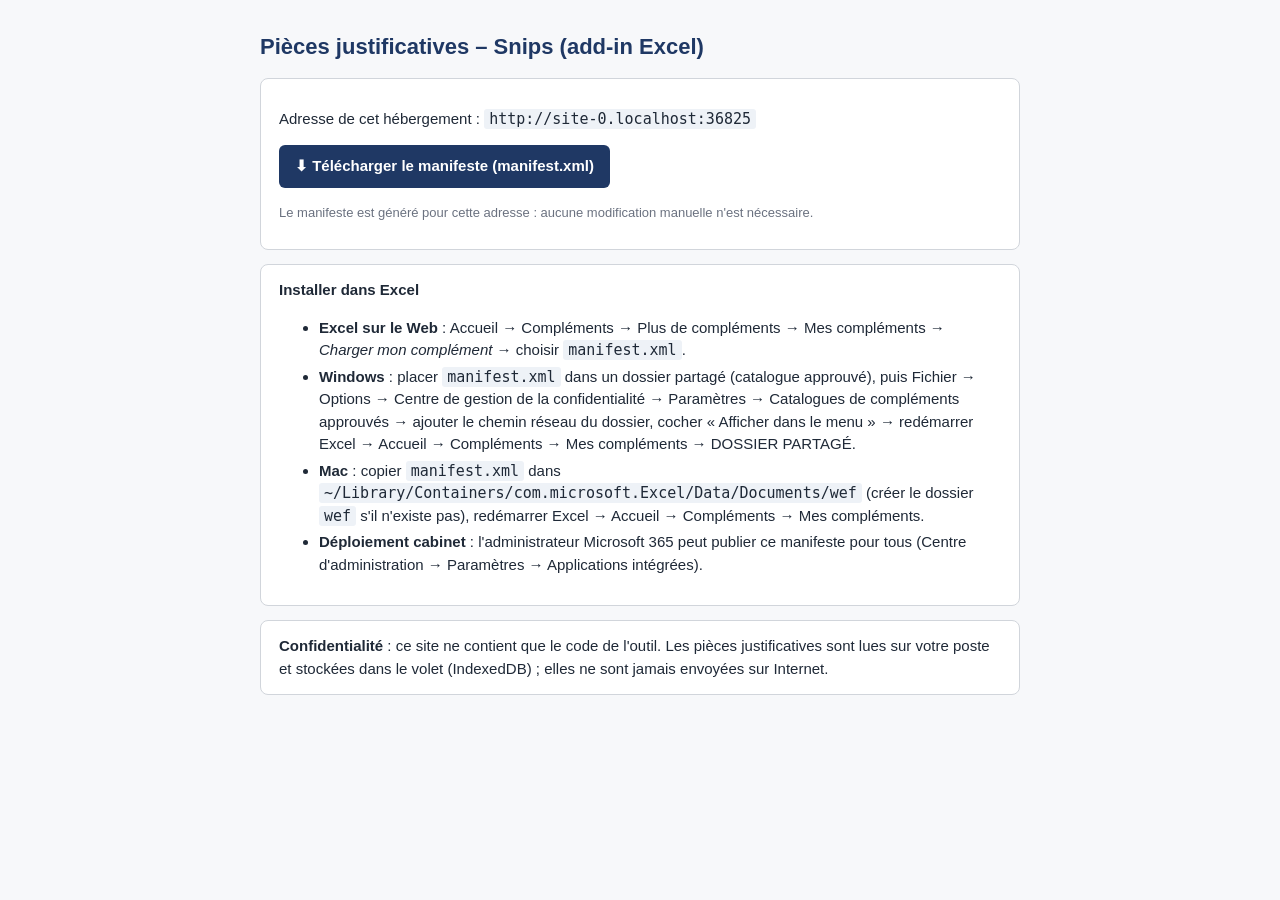
<file: index.html>
<!doctype html><html lang="fr"><head><meta charset="utf-8"><meta name="viewport" content="width=device-width,initial-scale=1">
<title>Pièces justificatives – Snips</title>
<style>body{font:15px/1.5 "Segoe UI",Arial,sans-serif;max-width:760px;margin:30px auto;padding:0 16px;color:#1f2937;background:#f7f8fa}
h1{color:#1f3864;font-size:22px}code{background:#eef2f7;padding:1px 5px;border-radius:3px}
.btn{display:inline-block;background:#1f3864;color:#fff;padding:10px 16px;border-radius:6px;text-decoration:none;font-weight:600}
.box{background:#fff;border:1px solid #d1d5db;border-radius:8px;padding:14px 18px;margin:14px 0}li{margin:4px 0}</style></head><body>
<h1>Pièces justificatives – Snips (add-in Excel)</h1>
<div class="box"><p>Adresse de cet hébergement : <code id="base"></code></p>
<p><a id="dl" class="btn" href="#">⬇ Télécharger le manifeste (manifest.xml)</a></p>
<p style="font-size:13px;color:#6b7280">Le manifeste est généré pour cette adresse : aucune modification manuelle n'est nécessaire.</p></div>
<div class="box"><b>Installer dans Excel</b><ul>
<li><b>Excel sur le Web</b> : Accueil → Compléments → Plus de compléments → Mes compléments → <i>Charger mon complément</i> → choisir <code>manifest.xml</code>.</li>
<li><b>Windows</b> : placer <code>manifest.xml</code> dans un dossier partagé (catalogue approuvé), puis Fichier → Options → Centre de gestion de la confidentialité → Paramètres → Catalogues de compléments approuvés → ajouter le chemin réseau du dossier, cocher « Afficher dans le menu » → redémarrer Excel → Accueil → Compléments → Mes compléments → DOSSIER PARTAGÉ.</li>
<li><b>Mac</b> : copier <code>manifest.xml</code> dans <code>~/Library/Containers/com.microsoft.Excel/Data/Documents/wef</code> (créer le dossier <code>wef</code> s'il n'existe pas), redémarrer Excel → Accueil → Compléments → Mes compléments.</li>
<li><b>Déploiement cabinet</b> : l'administrateur Microsoft 365 peut publier ce manifeste pour tous (Centre d'administration → Paramètres → Applications intégrées).</li></ul></div>
<div class="box"><b>Confidentialité</b> : ce site ne contient que le code de l'outil. Les pièces justificatives sont lues sur votre poste et stockées dans le volet (IndexedDB) ; elles ne sont jamais envoyées sur Internet.</div>
<script>
const TPL = "<?xml version=\"1.0\" encoding=\"UTF-8\"?>\n<!-- Manifeste de l'add-in \u00ab Pi\u00e8ces justificatives \u2013 Snips \u00bb (g\u00e9n\u00e9r\u00e9 par la page d'accueil de l'h\u00e9bergement). -->\n<OfficeApp xmlns=\"http://schemas.microsoft.com/office/appforoffice/1.1\"\n           xmlns:xsi=\"http://www.w3.org/2001/XMLSchema-instance\"\n           xmlns:bt=\"http://schemas.microsoft.com/office/officeappbasictypes/1.0\"\n           xmlns:ov=\"http://schemas.microsoft.com/office/taskpaneappversionoverrides\"\n           xsi:type=\"TaskPaneApp\">\n  <Id>93cd33ea-b792-46ff-a59f-3692ea06ea73</Id>\n  <Version>1.0.0.0</Version>\n  <ProviderName>Cabinet \u2013 usage interne</ProviderName>\n  <DefaultLocale>fr-FR</DefaultLocale>\n  <DisplayName DefaultValue=\"Pi\u00e8ces justificatives \u2013 Snips\"/>\n  <Description DefaultValue=\"Affiche la pi\u00e8ce justificative li\u00e9e \u00e0 la cellule s\u00e9lectionn\u00e9e et cr\u00e9e des snips (texte, somme, validation, exception) li\u00e9s aux zones des PDF.\"/>\n  <IconUrl DefaultValue=\"BASE_URL/assets/icon-32.png\"/>\n  <HighResolutionIconUrl DefaultValue=\"BASE_URL/assets/icon-64.png\"/>\n  <SupportUrl DefaultValue=\"BASE_URL/index.html\"/>\n  <AppDomains>\n    <AppDomain>ORIGIN</AppDomain>\n  </AppDomains>\n  <Hosts>\n    <Host Name=\"Workbook\"/>\n  </Hosts>\n  <Requirements>\n    <Sets DefaultMinVersion=\"1.1\">\n      <Set Name=\"ExcelApi\" MinVersion=\"1.7\"/>\n    </Sets>\n  </Requirements>\n  <DefaultSettings>\n    <SourceLocation DefaultValue=\"BASE_URL/taskpane.html\"/>\n  </DefaultSettings>\n  <Permissions>ReadWriteDocument</Permissions>\n  <VersionOverrides xmlns=\"http://schemas.microsoft.com/office/taskpaneappversionoverrides\" xsi:type=\"VersionOverridesV1_0\">\n    <Hosts>\n      <Host xsi:type=\"Workbook\">\n        <DesktopFormFactor>\n          <GetStarted>\n            <Title resid=\"GetStarted.Title\"/>\n            <Description resid=\"GetStarted.Description\"/>\n            <LearnMoreUrl resid=\"GetStarted.LearnMoreUrl\"/>\n          </GetStarted>\n          <ExtensionPoint xsi:type=\"PrimaryCommandSurface\">\n            <OfficeTab id=\"TabHome\">\n              <Group id=\"SnipAudit.Group\">\n                <Label resid=\"Group.Label\"/>\n                <Icon>\n                  <bt:Image size=\"16\" resid=\"Icon.16\"/>\n                  <bt:Image size=\"32\" resid=\"Icon.32\"/>\n                  <bt:Image size=\"80\" resid=\"Icon.80\"/>\n                </Icon>\n                <Control xsi:type=\"Button\" id=\"SnipAudit.Open\">\n                  <Label resid=\"Button.Label\"/>\n                  <Supertip>\n                    <Title resid=\"Button.Label\"/>\n                    <Description resid=\"Button.Tooltip\"/>\n                  </Supertip>\n                  <Icon>\n                    <bt:Image size=\"16\" resid=\"Icon.16\"/>\n                    <bt:Image size=\"32\" resid=\"Icon.32\"/>\n                    <bt:Image size=\"80\" resid=\"Icon.80\"/>\n                  </Icon>\n                  <Action xsi:type=\"ShowTaskpane\">\n                    <TaskpaneId>SnipAuditPane</TaskpaneId>\n                    <SourceLocation resid=\"Taskpane.Url\"/>\n                  </Action>\n                </Control>\n              </Group>\n            </OfficeTab>\n          </ExtensionPoint>\n        </DesktopFormFactor>\n      </Host>\n    </Hosts>\n    <Resources>\n      <bt:Images>\n        <bt:Image id=\"Icon.16\" DefaultValue=\"BASE_URL/assets/icon-16.png\"/>\n        <bt:Image id=\"Icon.32\" DefaultValue=\"BASE_URL/assets/icon-32.png\"/>\n        <bt:Image id=\"Icon.80\" DefaultValue=\"BASE_URL/assets/icon-80.png\"/>\n      </bt:Images>\n      <bt:Urls>\n        <bt:Url id=\"GetStarted.LearnMoreUrl\" DefaultValue=\"BASE_URL/index.html\"/>\n        <bt:Url id=\"Taskpane.Url\" DefaultValue=\"BASE_URL/taskpane.html\"/>\n      </bt:Urls>\n      <bt:ShortStrings>\n        <bt:String id=\"GetStarted.Title\" DefaultValue=\"Pi\u00e8ces justificatives \u2013 Snips\"/>\n        <bt:String id=\"Group.Label\" DefaultValue=\"Audit\"/>\n        <bt:String id=\"Button.Label\" DefaultValue=\"Pi\u00e8ces &amp; snips\"/>\n      </bt:ShortStrings>\n      <bt:LongStrings>\n        <bt:String id=\"GetStarted.Description\" DefaultValue=\"Cliquez sur \u00ab Pi\u00e8ces &amp; snips \u00bb (onglet Accueil) pour ouvrir la visionneuse.\"/>\n        <bt:String id=\"Button.Tooltip\" DefaultValue=\"Ouvre la visionneuse des pi\u00e8ces justificatives et les outils de snip.\"/>\n      </bt:LongStrings>\n    </Resources>\n  </VersionOverrides>\n</OfficeApp>\n";
const base = (location.origin + location.pathname).replace(/\/(index\.html)?$/, "");
document.getElementById("base").textContent = base;
document.getElementById("dl").onclick = e => { e.preventDefault();
  const blob = new Blob([TPL.split("BASE_URL").join(base).split("ORIGIN").join(location.origin)], { type: "application/xml" });
  const a = document.createElement("a"); a.href = URL.createObjectURL(blob); a.download = "manifest.xml"; a.click(); };
</script></body></html>
</file>
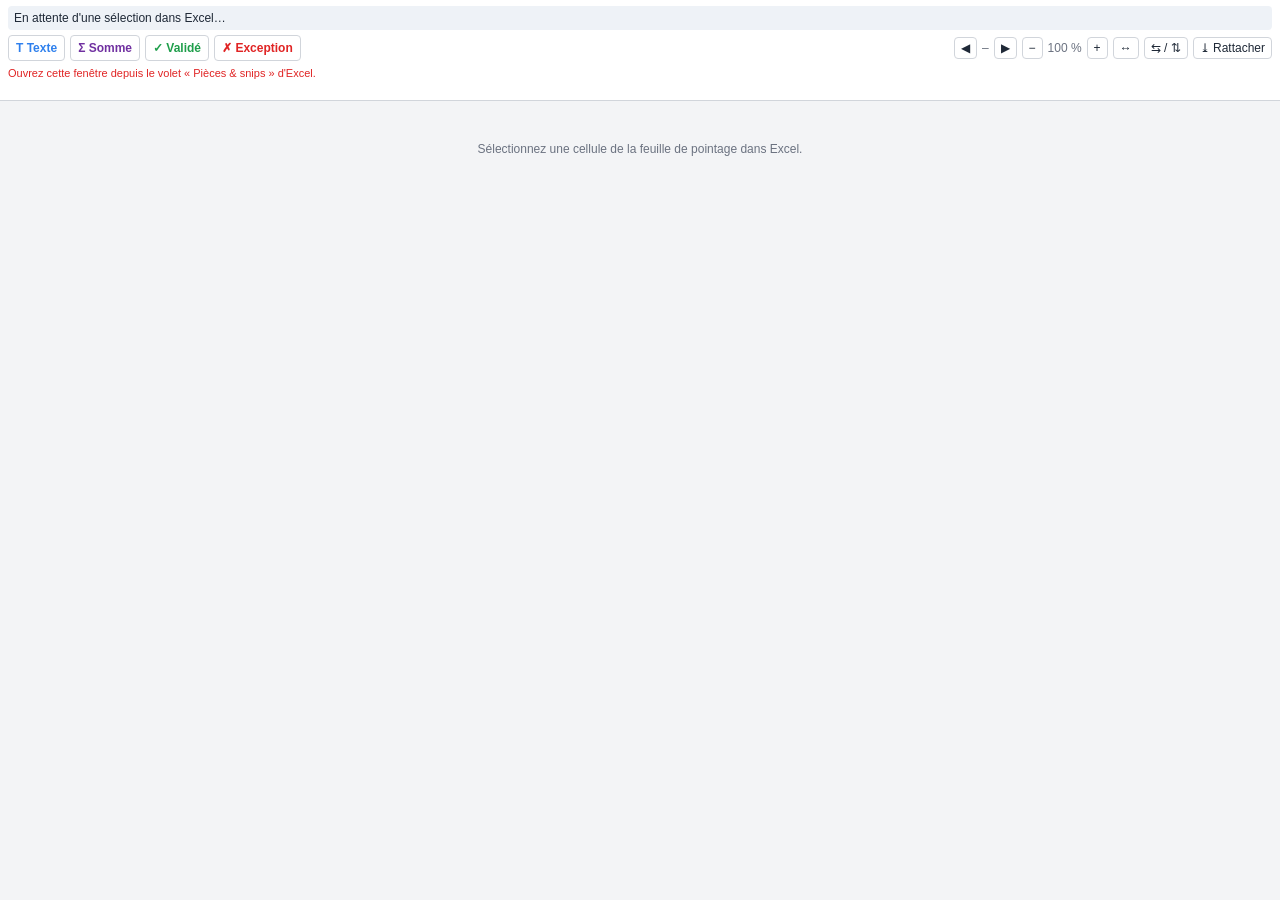
<file: reader.html>
<!doctype html>
<html lang="fr">
<head>
<meta charset="utf-8">
<meta http-equiv="X-UA-Compatible" content="IE=Edge">
<meta name="viewport" content="width=device-width, initial-scale=1">
<title>Liseuse – pointage de la plaquette</title>
<link rel="stylesheet" href="taskpane.css?v=10">
<script src="https://appsforoffice.microsoft.com/lib/1/hosted/office.js"></script>
</head>
<body class="detached">
<header id="top">
  <div class="row">
    <span id="cell" class="cellinfo grow">En attente d'une sélection dans Excel…</span>
  </div>
  <div class="row tools" role="toolbar" aria-label="Outils">
    <button class="tool" data-type="texte" title="Snip texte : recopie la valeur encadrée dans la cellule sélectionnée">T Texte</button>
    <button class="tool" data-type="somme" title="Snip somme : additionne les montants encadrés">Σ Somme</button>
    <button class="tool" data-type="valide" title="Snip validation">✓ Validé</button>
    <button class="tool" data-type="exception" title="Snip exception">✗ Exception</button>
    <span class="spacer"></span>
    <button id="prevPage" class="btn small" title="Page précédente (liseuse active)">◀</button>
    <span id="pageInfo" class="muted">–</span>
    <button id="nextPage" class="btn small" title="Page suivante (liseuse active)">▶</button>
    <button id="zoomOut" class="btn small" title="Zoom -">−</button>
    <span id="zoomInfo" class="muted">100 %</span>
    <button id="zoomIn" class="btn small" title="Zoom +">+</button>
    <button id="zoomFit" class="btn small" title="Ajuster à la largeur">↔</button>
    <button id="layout" class="btn small" title="Côte à côte / l'une au-dessus de l'autre">⇆ / ⇅</button>
    <button id="attach" class="btn small" title="Fermer cette fenêtre et revenir à la liseuse du volet">⤓ Rattacher</button>
  </div>
  <div id="msg" class="msg" role="status" aria-live="polite"></div>
</header>
<main id="reader"></main>
<script type="module" src="js/reader.js?v=10"></script>
</body>
</html>
</file>
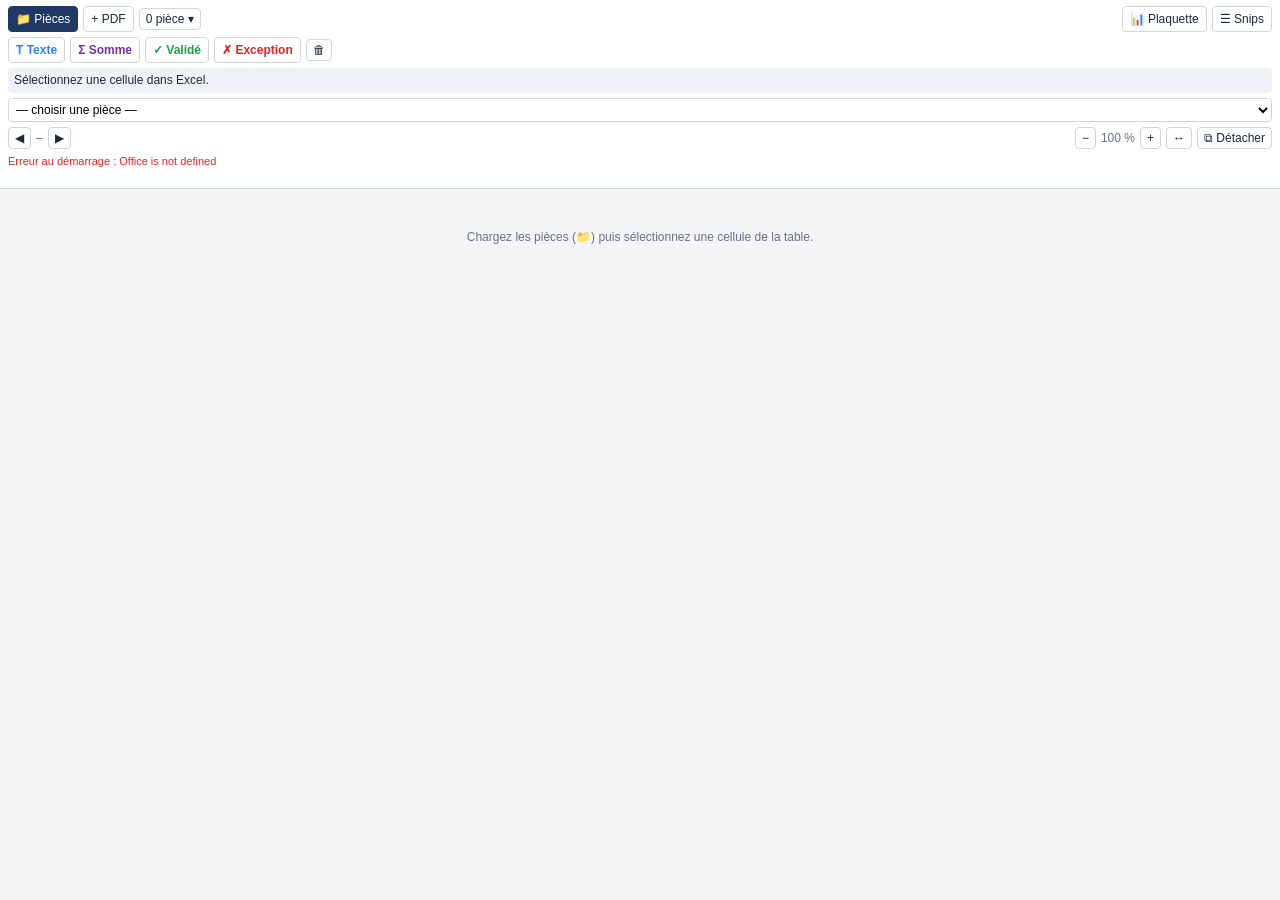
<file: taskpane.html>
<!doctype html>
<html lang="fr">
<head>
<meta charset="utf-8">
<meta http-equiv="X-UA-Compatible" content="IE=Edge">
<meta name="viewport" content="width=device-width, initial-scale=1">
<title>Pièces justificatives – Snips</title>
<link rel="stylesheet" href="taskpane.css?v=10">
<!-- Office.js : bibliothèque Microsoft obligatoire pour tout add-in (chargée par Excel) -->
<script src="https://appsforoffice.microsoft.com/lib/1/hosted/office.js"></script>
</head>
<body>
<header id="top">
  <div class="row">
    <label class="btn primary" title="Ajouter au classeur toutes les pièces d'un dossier (ex. « pièces triées »)">
      📁 Pièces
      <input id="pickDir" type="file" webkitdirectory directory multiple hidden>
    </label>
    <label class="btn" title="Ajouter au classeur un ou plusieurs PDF">
      + PDF
      <input id="pickFiles" type="file" accept="application/pdf" multiple hidden>
    </label>
    <button id="docCount" class="btn small" title="Pièces enregistrées dans ce classeur : voir, supprimer">0 pièce ▾</button>
    <span class="spacer"></span>
    <button id="btnFS" class="btn" title="Pointer la plaquette (bilan, compte de résultat) avec la balance issue du FEC">📊 Plaquette</button>
    <button id="btnSnips" class="btn" title="Liste des snips du classeur">☰ Snips</button>
  </div>
  <div class="row tools" role="toolbar" aria-label="Outils de snip">
    <button class="tool" data-type="texte" title="Snip texte : recopie dans la cellule la valeur encadrée">T Texte</button>
    <button class="tool" data-type="somme" title="Snip somme : additionne les montants encadrés">Σ Somme</button>
    <button class="tool" data-type="valide" title="Snip validation : coche la cellule et lie la zone">✓ Validé</button>
    <button class="tool" data-type="exception" title="Snip exception : marque une anomalie et lie la zone">✗ Exception</button>
    <button id="btnDelSnip" class="btn small" title="Supprimer le snip de la cellule sélectionnée">🗑</button>
  </div>
  <div id="cellInfo" class="cellinfo">Sélectionnez une cellule dans Excel.</div>
  <div id="tabs" class="tabs"></div>
  <div class="row nav">
    <select id="docSelect" title="Toutes les pièces chargées"><option value="">— choisir une pièce —</option></select>
  </div>
  <div class="row nav">
    <button id="prevPage" class="btn small" title="Page précédente">◀</button>
    <span id="pageInfo" class="muted">–</span>
    <button id="nextPage" class="btn small" title="Page suivante">▶</button>
    <span class="spacer"></span>
    <button id="zoomOut" class="btn small" title="Zoom -">−</button>
    <span id="zoomInfo" class="muted">100 %</span>
    <button id="zoomIn" class="btn small" title="Zoom +">+</button>
    <button id="zoomFit" class="btn small" title="Ajuster à la largeur">↔</button>
    <button id="btnDetach" class="btn small" title="Détacher la liseuse dans une fenêtre (déplaçable sur un second écran)">⧉ Détacher</button>
  </div>
  <div id="msg" class="msg" role="status" aria-live="polite"></div>
</header>
<main id="reader"></main>
<div id="detachedNote" class="empty" hidden>La liseuse est détachée dans une fenêtre séparée.<br><button id="btnAttach" class="btn small">⤓ Rattacher</button></div>
<aside id="piecePanel" class="panel" hidden>
  <div class="row"><strong>Pièces de ce classeur</strong><span class="spacer"></span><button id="closePieces" class="btn small">✕</button></div>
  <p class="muted">Les pièces sont enregistrées dans le fichier Excel (comme les snips). Pensez à enregistrer le classeur (Ctrl+S) après un ajout ou une suppression.</p>
  <div id="pieceList"></div>
  <div class="row foot"><span id="pieceTotal" class="muted"></span><span class="spacer"></span><button id="btnClearPieces" class="btn small danger">🗑 Tout supprimer</button></div>
</aside>
<aside id="snipPanel" class="panel" hidden>
  <div class="row"><strong>Snips du classeur</strong><span class="spacer"></span><button id="closeSnips" class="btn small">✕</button></div>
  <div id="snipList"></div>
</aside>
<aside id="fsPanel" class="panel" hidden>
  <div class="row"><strong>Pointage de la plaquette</strong><span class="spacer"></span><button id="closeFS" class="btn small">✕</button></div>
  <p class="muted">Rapproche le bilan et le compte de résultat de la plaquette avec la balance reconstituée depuis le FEC. Rapproche aussi l'annexe avec les comptes annuels et la balance. Les résultats sont écrits dans les feuilles « Pointage plaquette », « Pointage annexe », « Contrôles plaquette », « Balance FEC » et « Mapping PCG ».</p>
  <div class="fsh">1. Balance</div>
  <div class="row"><label class="btn primary" title="Fichier des écritures comptables (.txt)">📄 FEC<input id="fsFec" type="file" accept=".txt,.csv,.tsv,text/plain" hidden></label><span class="muted">.txt, tabulation ou « | »</span></div>
  <div id="fecInfo" class="cellinfo">Aucun FEC chargé. Sans FEC, l'outil réutilise la feuille « Balance FEC » du classeur si elle existe.</div>
  <div class="fsh">2. Plaquette</div>
  <div class="row"><select id="fsPdf"></select><label class="btn" title="Ajouter la plaquette (PDF) aux pièces du classeur">+ PDF<input id="fsAddPdf" type="file" accept="application/pdf" hidden></label></div>
  <div class="fsh">3. Pointage</div>
  <div class="row"><button id="fsRun" class="btn primary">▶ Lancer le pointage</button><span class="spacer"></span><button id="fsResetMap" class="btn small" title="Réécrire la feuille Mapping PCG avec le plan par défaut (vos modifications seront perdues)">↺ Mapping par défaut</button></div>
  <div class="fsh">4. Analyse du texte de l'annexe (Claude)</div>
  <p class="muted">Conformité de l'annexe (liste de contrôle selon la taille de l'entité) et incohérences entre le texte et les comptes. Claude remplit les feuilles « Conformité annexe » et « Incohérences annexe » ; l'outil vérifie ensuite que chaque citation existe dans le PDF.</p>
  <div class="row"><button id="aiPrep" class="btn primary" title="Écrit le texte de l'annexe, la liste de contrôle et prépare la consigne">🧠 Préparer l'analyse</button><button id="aiVerif" class="btn" title="Contrôle les citations de Claude dans la plaquette et les encadre">✔ Vérifier les citations</button></div>
  <div id="aiBox" hidden>
    <div class="row"><button id="aiCopyExcel" class="btn small" title="Consigne à coller dans le volet Claude for Excel">📋 Consigne Claude for Excel</button><button id="aiCopyChat" class="btn small" title="Dossier complet à coller dans une conversation Claude (sans Claude for Excel)">📋 Dossier pour une conversation</button></div>
    <textarea id="aiOut" rows="4" readonly style="width:100%;font-size:11px"></textarea>
    <div class="muted">Sans Claude for Excel : collez ici la réponse JSON de la conversation, puis importez.</div>
    <textarea id="aiIn" rows="3" style="width:100%;font-size:11px" placeholder="Réponse de Claude (bloc JSON)"></textarea>
    <div class="row"><button id="aiImport" class="btn small">⬇ Importer la réponse</button></div>
  </div>
  <div id="fsStatus" class="msg"></div>
  <div id="aiResult"></div>
  <div id="fsResult"></div>
</aside>
<script type="module" src="js/app.js?v=10"></script>
</body>
</html>
</file>
<file: taskpane.css>
:root{--auto:#ff6600;--bg:#f3f4f6;--panel:#fff;--ink:#1f2937;--muted:#6b7280;--line:#d1d5db;--blue:#0563c1;--navy:#1f3864;--orange:#ff6600;
--texte:#2f80ed;--somme:#7030a0;--valide:#1e9e4a;--exception:#e02424;--search:#ffd400}
*{box-sizing:border-box}
html,body{margin:0;height:100%;font:12px/1.35 "Segoe UI",Arial,sans-serif;color:var(--ink);background:var(--bg)}
body{display:flex;flex-direction:column;overflow:hidden}
header{background:var(--panel);border-bottom:1px solid var(--line);padding:6px 8px;display:flex;flex-direction:column;gap:5px;flex:0 0 auto}
.row{display:flex;align-items:center;gap:5px;flex-wrap:wrap}
.spacer{flex:1}
.muted{color:var(--muted)}
.btn,.tool{border:1px solid var(--line);background:#fff;border-radius:4px;padding:4px 7px;cursor:pointer;font:inherit;color:var(--ink);white-space:nowrap}
.btn:hover,.tool:hover{border-color:var(--blue)}
.btn.primary{background:var(--navy);color:#fff;border-color:var(--navy)}
.btn.small{padding:2px 6px}
.tool{font-weight:600}
.tool[data-type=texte]{color:var(--texte)}.tool[data-type=somme]{color:var(--somme)}
.tool[data-type=valide]{color:var(--valide)}.tool[data-type=exception]{color:var(--exception)}
.tool.active{color:#fff}
.tool.active[data-type=texte]{background:var(--texte)}.tool.active[data-type=somme]{background:var(--somme)}
.tool.active[data-type=valide]{background:var(--valide)}.tool.active[data-type=exception]{background:var(--exception)}
.cellinfo{background:#eef2f7;border-radius:4px;padding:4px 6px;min-height:20px;word-break:break-word}
.cellinfo b{color:var(--navy)}
.tabs{display:flex;gap:4px;flex-wrap:wrap}
.tabs:empty{display:none}
.tab{border:1px solid var(--line);border-radius:12px;padding:2px 8px;background:#fff;cursor:pointer;font-size:11px}
.tab.active{background:var(--blue);color:#fff;border-color:var(--blue)}
.tab .p{opacity:.75}
select{flex:1;min-width:0;padding:3px;border:1px solid var(--line);border-radius:4px;font:inherit;background:#fff}
.msg{font-size:11px;color:var(--muted);height:28px;overflow:hidden;line-height:14px}
.msg.err{color:var(--exception)}.msg.ok{color:var(--valide)}
main#reader{flex:1 1 auto;min-height:0;display:flex;flex-direction:column;gap:4px}
main#reader.side.double{flex-direction:row}
.pane{flex:1 1 0;min-height:0;min-width:0;display:flex;flex-direction:column;border:2px solid transparent;border-radius:4px}
.pane[hidden]{display:none}
#reader.double .pane.active{border-color:#9db7e0}
.pane .ph{display:flex;align-items:center;gap:4px;flex-wrap:wrap;padding:2px 6px;background:#fff;border-bottom:1px solid var(--line);font-size:11px}
.pane .ph[hidden]{display:none}
.pane .ph .pt{font-weight:700;color:var(--navy)}
.pane .ph .pl{color:var(--muted)}
.rtab{border:1px solid var(--auto);color:var(--auto);background:#fff;border-radius:12px;padding:1px 8px;cursor:pointer;font:inherit;font-size:11px}
.rtab.active{background:var(--auto);color:#fff}
.rtab .n{opacity:.8}
.viewer{flex:1 1 auto;min-height:0;overflow:auto;padding:8px;position:relative;outline:none}
#detachedNote{flex:1}
body.detached header .grow{flex:1}
.page{position:relative;margin:0 auto 10px;background:#fff;box-shadow:0 1px 4px rgba(0,0,0,.25)}
.page canvas{display:block;width:100%;height:100%}
.page .lbl{position:absolute;top:-1px;right:4px;font-size:10px;color:var(--muted)}
.overlay{position:absolute;inset:0}
.drawing .overlay{cursor:crosshair}
.hl{position:absolute;border:2px solid;border-radius:2px;pointer-events:none}
.hl.texte{border-color:var(--texte);background:rgba(47,128,237,.12)}
.hl.somme{border-color:var(--somme);background:rgba(112,48,160,.12)}
.hl.valide{border-color:var(--valide);background:rgba(30,158,74,.12)}
.hl.exception{border-color:var(--exception);background:rgba(224,36,36,.12)}
.hl.search{border-color:#e0a800;background:rgba(255,212,0,.35)}
.hl.draft{border:2px dashed var(--orange);background:rgba(255,102,0,.08)}
.hl.focus{animation:pulse 1.2s ease-in-out 2}
@keyframes pulse{50%{box-shadow:0 0 0 6px rgba(255,102,0,.35)}}
.hl .tag{position:absolute;top:-16px;left:-2px;font-size:10px;color:#fff;padding:0 4px;border-radius:3px;white-space:nowrap}
.hl.texte .tag{background:var(--texte)}.hl.somme .tag{background:var(--somme)}.hl.valide .tag{background:var(--valide)}.hl.exception .tag{background:var(--exception)}
.empty{color:var(--muted);text-align:center;margin-top:30px;padding:0 12px}
aside.panel{position:absolute;right:0;top:0;bottom:0;width:min(340px,92%);background:var(--panel);border-left:1px solid var(--line);box-shadow:-2px 0 8px rgba(0,0,0,.15);padding:8px;overflow:auto;z-index:5}
.snip{border:1px solid var(--line);border-left:4px solid;border-radius:4px;padding:4px 6px;margin:5px 0;cursor:pointer}
.snip:hover{background:#f8fafc}
.snip.texte{border-left-color:var(--texte)}.snip.somme{border-left-color:var(--somme)}.snip.valide{border-left-color:var(--valide)}.snip.exception{border-left-color:var(--exception)}
.snip .f{color:var(--muted);font-size:11px;word-break:break-all}
.hl.auto{border-color:var(--auto);background:rgba(255,102,0,.14)}
.hl.auto .tag{background:var(--auto)}
.zbar{width:100%;display:flex;gap:4px;flex-wrap:wrap;align-items:center;font-size:11px;color:var(--auto);font-weight:600;margin-bottom:2px}
.zchip{border:1px solid var(--auto);color:var(--auto);background:#fff;border-radius:12px;padding:1px 8px;cursor:pointer;font:inherit;font-size:11px}
.zchip.active{background:var(--auto);color:#fff}
.piece{display:flex;align-items:center;gap:6px;border-bottom:1px solid #eef0f3;padding:4px 2px}
.piece .n{flex:1;min-width:0;cursor:pointer;word-break:break-all}
.piece .n:hover{color:var(--blue)}
.piece .s{color:var(--muted);font-size:11px;white-space:nowrap}
.btn.danger{color:var(--exception);border-color:#f3b4b4}
.btn.danger.confirm{background:var(--exception);color:#fff}
.foot{position:sticky;bottom:-8px;background:var(--panel);padding:6px 0;border-top:1px solid var(--line);margin-top:6px}
.fsh{font-weight:700;color:var(--navy);margin:10px 0 4px;border-bottom:1px solid var(--line);padding-bottom:2px}
#fsPanel .row{margin:3px 0}#fsPanel select{min-width:0}
#fsResult .snip div{font-size:11px}
#fsStatus{height:auto;min-height:14px;margin-top:6px}
</file>
